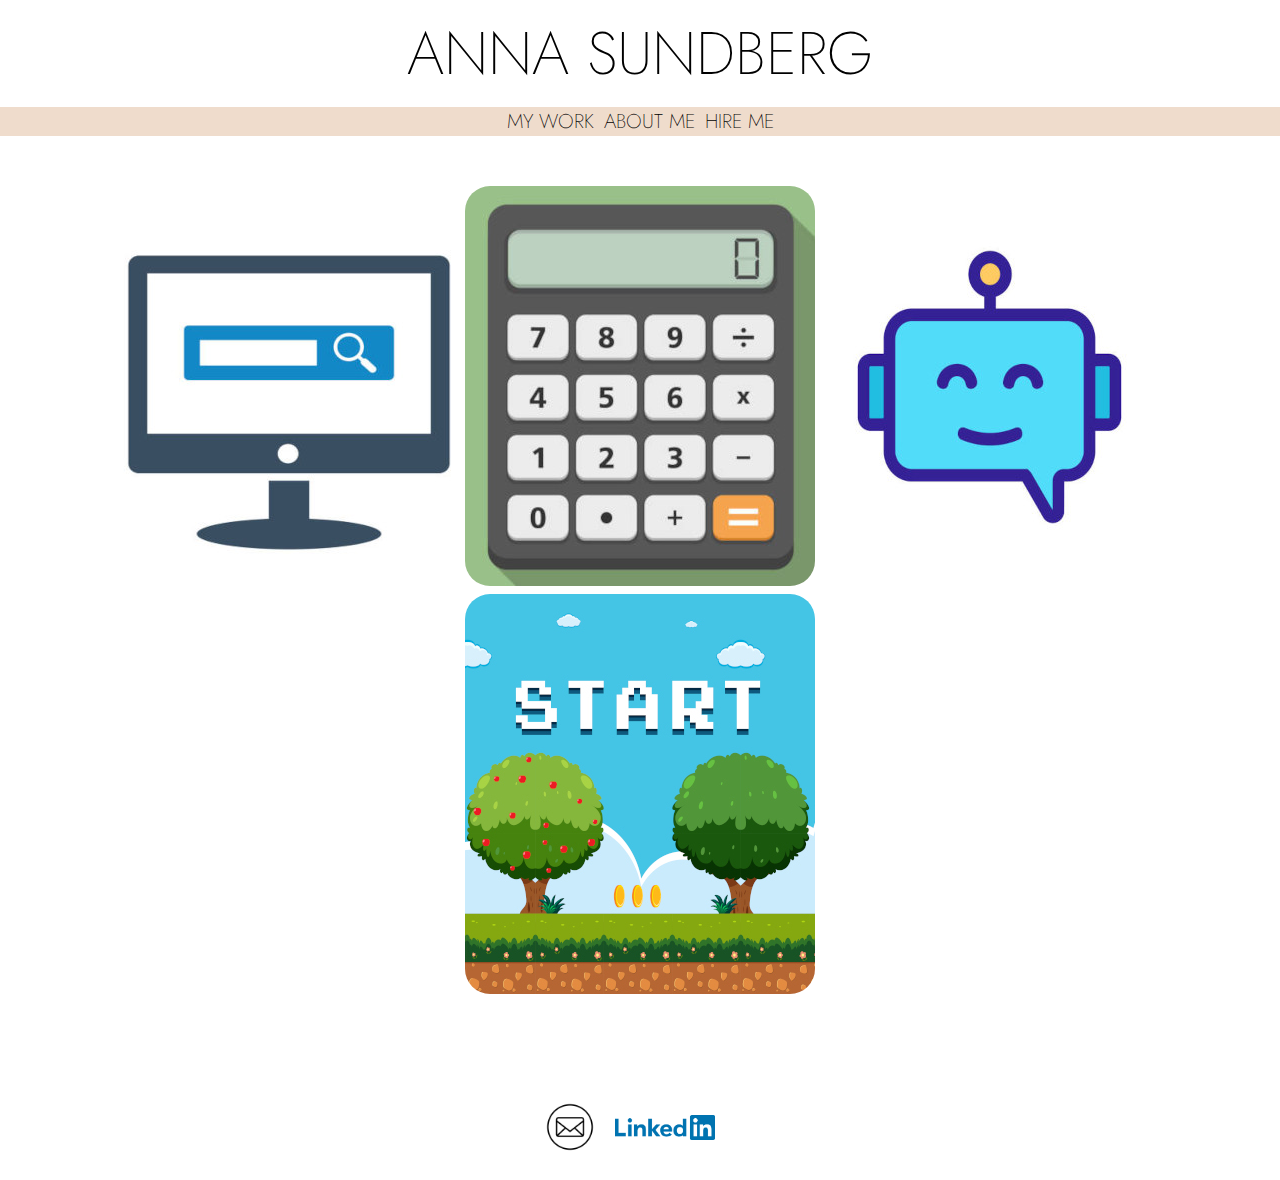
<file: index.html>
<!DOCTYPE html>
<html lang="en">
<head>
    <meta charset="UTF-8">
    <meta http-equiv="X-UA-Compatible" content="IE=edge">
    <meta name="viewport" content="width=device-width, initial-scale=1.0">
    <link rel="stylesheet" href="css/styles.css">
    <link rel="preconnect" href="https://fonts.googleapis.com">
    <link rel="preconnect" href="https://fonts.gstatic.com" crossorigin>
    <link href="https://fonts.googleapis.com/css2?family=Jost:wght@200&display=swap" rel="stylesheet">
    <title>Anna Sundberg</title>
    <link rel="icon" type="favicon" href="./images/favicon.png">
</head>

<body>
    <header>
       <a class="header-a" href="index.html"><h1>ANNA SUNDBERG</h1></a>
    </header> 

    <nav>
    <div class="dropdown">
        <button class="dropbtn">MY WORK</button>
        <div class="dropdown-content">
          <a class="dropdown-a" href="./html/website.html">WEBSITE</a>
          <a class="dropdown-a" href="./html/calculator.html">CALCULATOR</a>
          <a class="dropdown-a" href="./html/chatbot.html">CHATBOT</a>
          <a class="dropdown-a" href="./html/game.html">GAME</a>
        </div>
      </div>
    <a href="./html/aboutme.html">ABOUT ME</a>
    <a href="./html/hireme.html">HIRE ME</a>
    </nav>

    <main class="gallery">
        <article>
            <div class="container-gallery"><a href="./html/website.html"><img src="images/index/website-start.jpeg" class="image" alt="Nature">
                <div class="text-gallery">WEBSITE</a>
            </div>
          </div>
        </article>
        <article>
            <div class="container-gallery"><a href="./html/calculator.html"><img src="images/index/calculator-start.jpeg" class="image" alt="Calculator">
                <div class="text-gallery">CALCULATOR</a>
                </div>
            </div>
        </article>
        <article>
            <div class="container-gallery"><a href="./html/chatbot.html"><img src="images/index/chat-bot-start.jpeg" class="image" alt="Nature">
                <div class="text-gallery">CHATBOT</a>
                </div>
            </div>
        </article>
        <article>
            <div class="container-gallery"><a href="./html/game.html"><img src="images/index/game-start.jpg" class="image" alt="Nature">
                <div class="text-gallery">GAME</a>
                </div>
            </div>
        </article>
    </main>

    <footer>
        <a class="mailto" href="mailto:annasundberg95@gmail.com">
            <img src="./images/emailicon.png" alt="email" width="50">
            </a>
        <a class="linkedin" href="https://www.linkedin.com/in/anna-sundberg-86794024a/" target=”_blank”>
            <img src="./images/linkedin.png" alt="LinkedIn" width="100"></a>
    </footer>
</body>
</html>
</file>
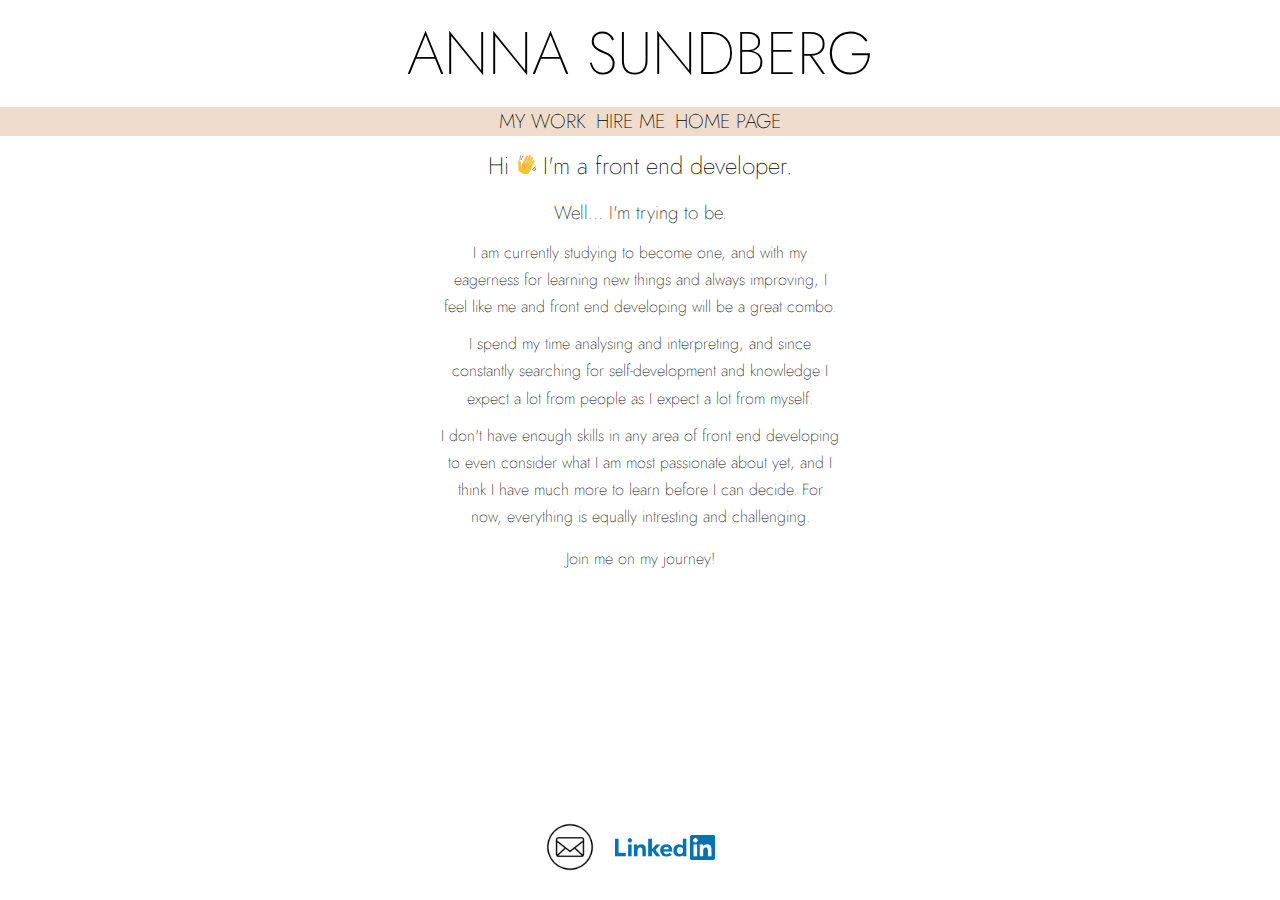
<file: html/aboutme.html>
<!DOCTYPE html>
<html lang="en">
<head>
    <meta charset="UTF-8">
    <meta http-equiv="X-UA-Compatible" content="IE=edge">
    <meta name="viewport" content="width=device-width, initial-scale=1.0">
    <link rel="stylesheet" href="../css/styles.css">
    <link rel="preconnect" href="https://fonts.googleapis.com">
    <link rel="preconnect" href="https://fonts.gstatic.com" crossorigin>
    <link href="https://fonts.googleapis.com/css2?family=Jost:wght@200&display=swap" rel="stylesheet">
    <title>About me</title>
    <link rel="icon" type="favicon" href="../images/favicon.png">
</head>
<body>
    <header>
        <a class="header-a" href="../index.html"><h1>ANNA SUNDBERG</h1></a>
     </header> 

    <nav class="nav-about-me">
        <div class="dropdown">
            <button class="dropbtn">MY WORK</button>
            <div class="dropdown-content">
                <a class="dropdown-a" href="../html/website.html">WEBSITE</a>
                <a class="dropdown-a" href="../html/calculator.html">CALCULATOR</a>
                <a class="dropdown-a" href="../html/chatbot.html">CHATBOT</a>
                <a class="dropdown-a" href="../html/game.html">GAME</a>
            </div>
          </div>
        <a href="./hireme.html">HIRE ME</a>
        <a href="../index.html">HOME PAGE</a>
    </nav>

    <article class="about-me-article">
        <div class="about-me">
            <h2>Hi <img src="../images/aboutme/waving-hand.png" width="20">  I'm a front end developer.</h2>
            <h3>Well... I'm trying to be.</h3>

            <p class="p-a">I am currently studying to become one, and with my eagerness for learning new things and always improving, I feel like me and front end developing will be a great combo.</p>

            <p class="p-b">I spend my time analysing and interpreting, and since constantly searching for self-development and knowledge I expect a lot from people as I expect a lot from myself. </p>

            <p class="p-c">I don't have enough skills in any area of front end developing to even consider what I am most passionate about yet, and I think I have much more to learn before I can decide. For now, everything is equally intresting and challenging.</p> 

            <p class="p-d">Join me on my journey!</p>

        </div>

    </article>

    <footer class="footer-about-me">
        <a class="mailto" href="mailto:annasundberg95@gmail.com">
            <img src="../images/emailicon.png" alt="email" width="50">
            </a>
        <a class="linkedin" href="https://www.linkedin.com/in/anna-sundberg-86794024a/" target=”_blank”>
            <img src="../images/linkedin.png" alt="LinkedIn" width="100"></a>
    </footer>
</body>
</html>
</file>
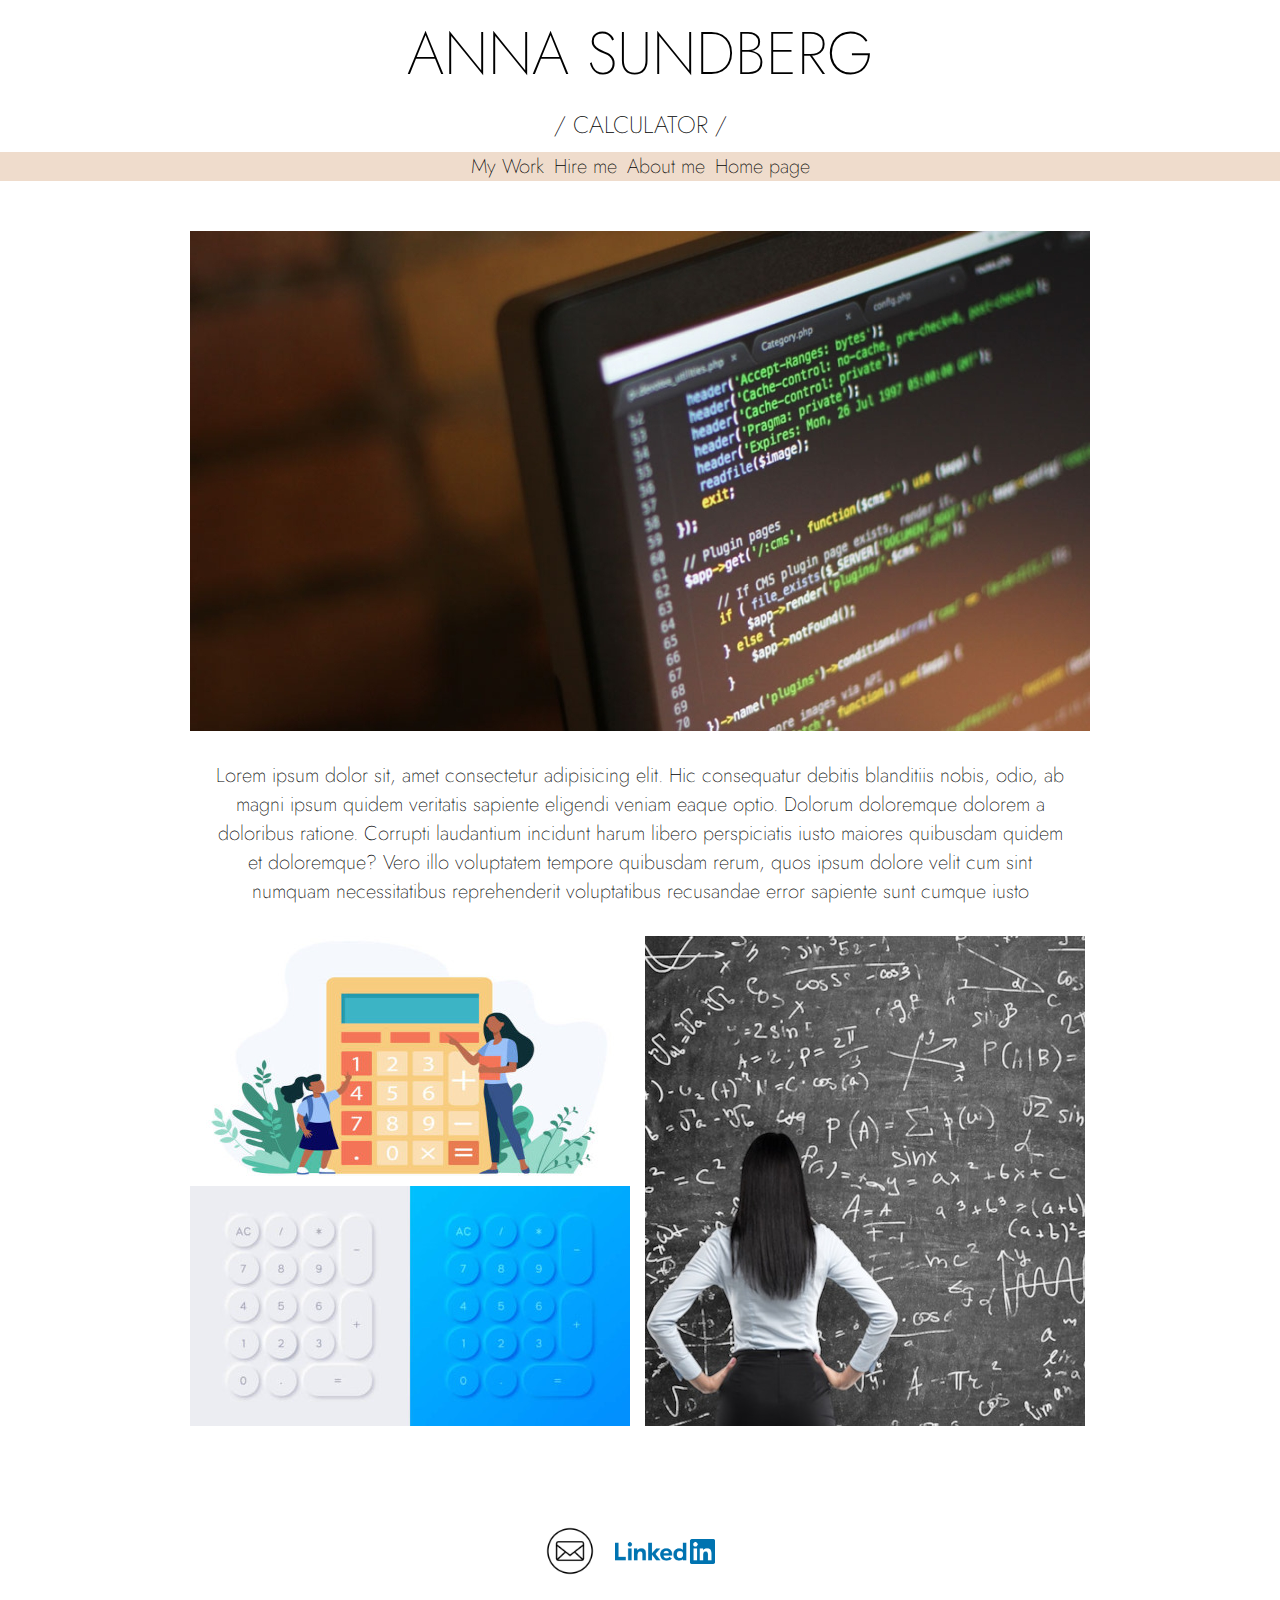
<file: html/calculator.html>
<!DOCTYPE html>
<html lang="en">
<head>
    <meta charset="UTF-8">
    <meta http-equiv="X-UA-Compatible" content="IE=edge">
    <meta name="viewport" content="width=device-width, initial-scale=1.0">
    <link rel="stylesheet" href="../css/styles.css">
    <link rel="preconnect" href="https://fonts.googleapis.com">
    <link rel="preconnect" href="https://fonts.gstatic.com" crossorigin>
    <link href="https://fonts.googleapis.com/css2?family=Jost:wght@200&display=swap" rel="stylesheet">

    <title>Anna Sundberg - Calculator</title>

</head>
<body>
    <header>
        <a class="header-a" href="../index.html"><h1>ANNA SUNDBERG</h1></a>
     </header> 
    <h2>/ CALCULATOR /</h2>
    <nav>
        <div class="dropdown">
            <button class="dropbtn">My Work</button>
            <div class="dropdown-content">
                <a class="dropdown-a" href="../html/website.html">WEBSITE</a>
                <a class="dropdown-a" href="../html/calculator.html">CALCULATOR</a>
                <a class="dropdown-a" href="../html/chatbot.html">CHATBOT</a>
                <a class="dropdown-a" href="../html/game.html">GAME</a>
            </div>
          </div>
        <a href="./hireme.html">Hire me</a>
        <a href="./aboutme.html">About me</a>
        <a href="../index.html">Home page</a>
    </nav>

    <main class="project-container">

        <div class="img-lg"><img src="../images/calculator/calc-lg.jpg" alt="Coding Calculator"></div>
        <div class="project-description">Lorem ipsum dolor sit, amet consectetur adipisicing elit. Hic consequatur debitis blanditiis nobis, odio, ab magni ipsum quidem veritatis sapiente eligendi veniam eaque optio. Dolorum doloremque dolorem a doloribus ratione. Corrupti laudantium incidunt harum libero perspiciatis iusto maiores quibusdam quidem et doloremque? Vero illo voluptatem tempore quibusdam rerum, quos ipsum dolore velit cum sint numquam necessitatibus reprehenderit voluptatibus recusandae error sapiente sunt cumque iusto</div>
        <div class="img-md"><img src="../images/calculator/calc-md.jpeg" alt="Calculating on Blackboard"></div>
        <div class="img-sm-one"><img src="../images/calculator/calc-sm-1.jpeg" alt="Calculator Illustration"></div>
        <div class="img-sm-two"><img src="../images/calculator/calc-sm-2.jpeg" alt="Different layout on calculator keypad"></div>
    
    </main>

    <footer>
        <a class="mailto" href="mailto:annasundberg95@gmail.com">
            <img src="../images/emailicon.png" alt="email" width="50"></a>
        <a class="linkedin" href="https://www.linkedin.com/in/anna-sundberg-86794024a/" target=”_blank”>
            <img src="../images/linkedin.png" alt="LinkedIn" width="100"></a>
    </footer>
</body>
</html>
</file>
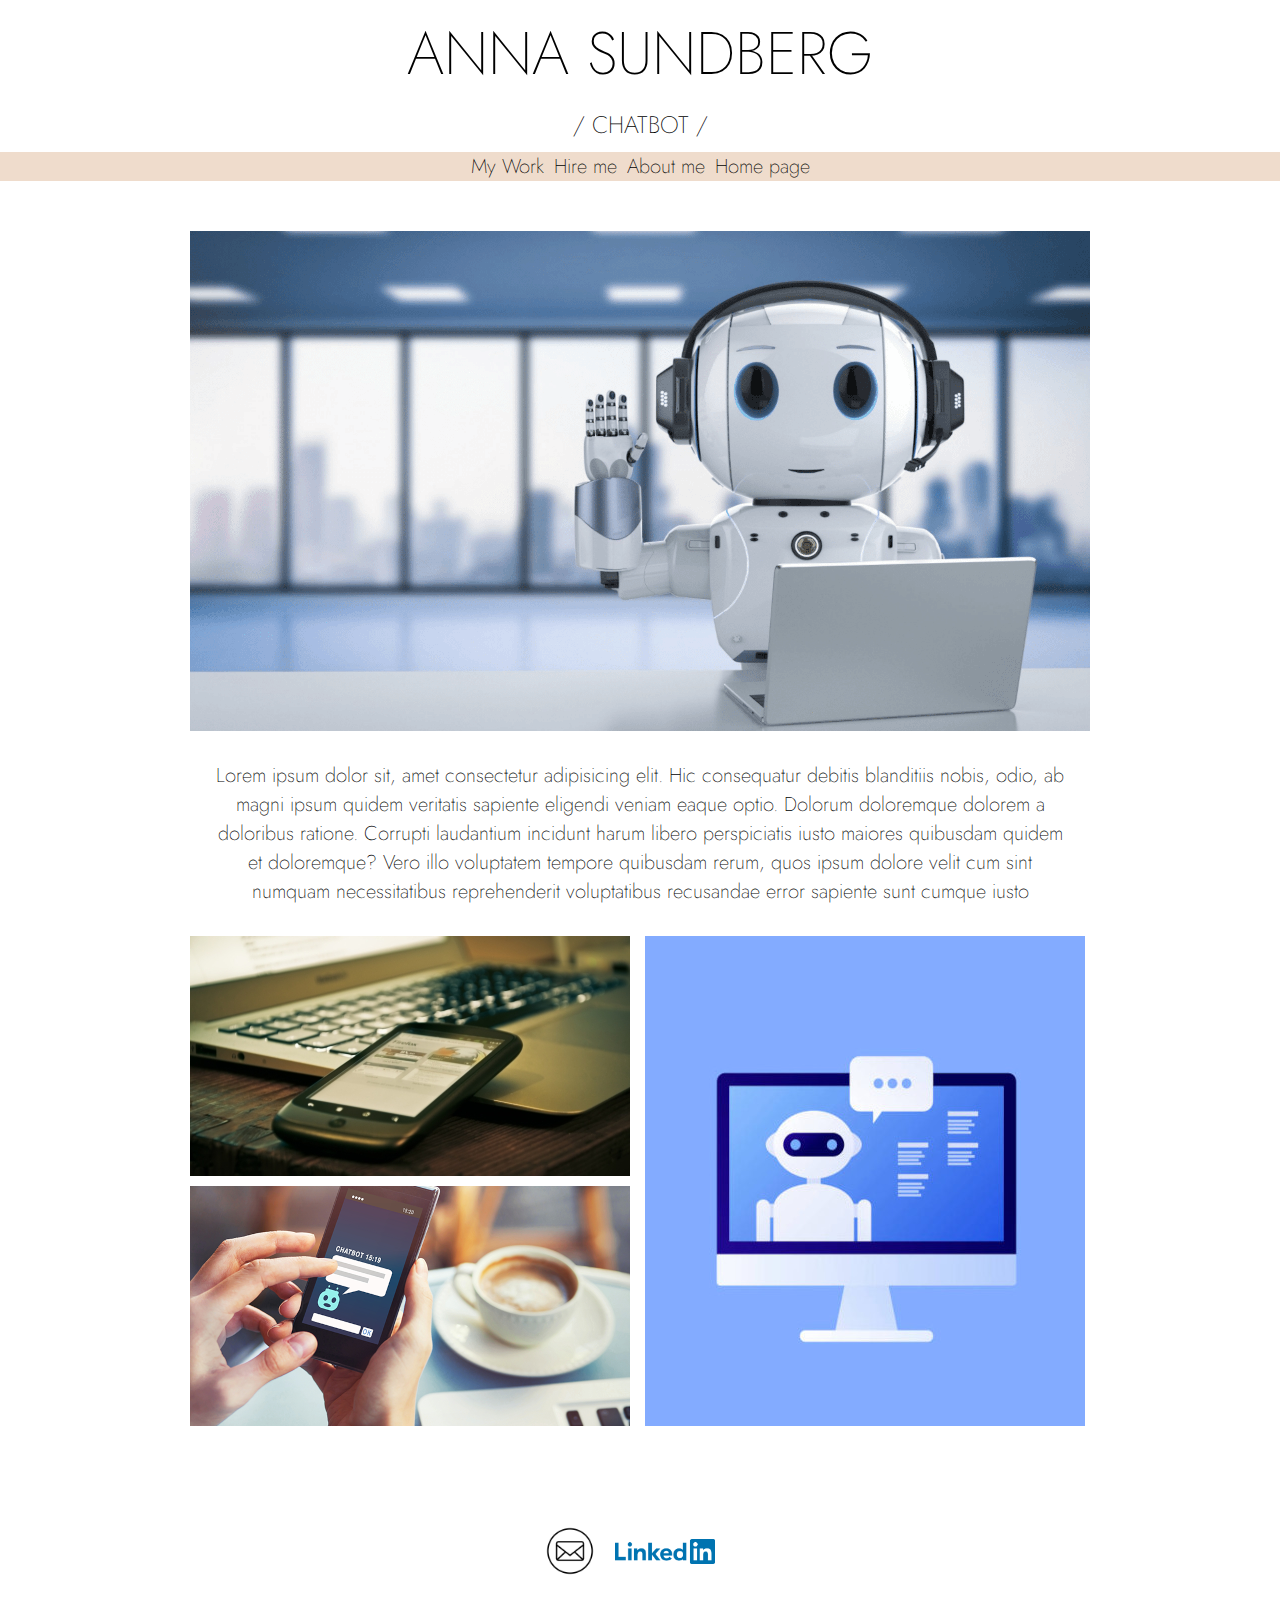
<file: html/chatbot.html>
<!DOCTYPE html>
<html lang="en">
<head>
    <meta charset="UTF-8">
    <meta http-equiv="X-UA-Compatible" content="IE=edge">
    <meta name="viewport" content="width=device-width, initial-scale=1.0">
    <link rel="stylesheet" href="../css/styles.css">
    <link rel="preconnect" href="https://fonts.googleapis.com">
    <link rel="preconnect" href="https://fonts.gstatic.com" crossorigin>
    <link href="https://fonts.googleapis.com/css2?family=Jost:wght@200&display=swap" rel="stylesheet">
   
    <title>Anna Sundberg - Chatbot</title>
</head>
<body>
    <header>
        <a class="header-a" href="../index.html"><h1>ANNA SUNDBERG</h1></a>
     </header> 
    <h2>/ CHATBOT /</h2>
    <nav>
        <div class="dropdown">
            <button class="dropbtn">My Work</button>
            <div class="dropdown-content">
                <a class="dropdown-a" href="../html/website.html">WEBSITE</a>
                <a class="dropdown-a" href="../html/calculator.html">CALCULATOR</a>
                <a class="dropdown-a" href="../html/chatbot.html">CHATBOT</a>
                <a class="dropdown-a" href="../html/game.html">GAME</a>
            </div>
          </div>
        <a href="./hireme.html">Hire me</a>
        <a href="./aboutme.html">About me</a>
        <a href="../index.html">Home page</a>
    </nav>

    <main class="project-container">

        <div class="img-lg"><img src="../images/chatbot/chatbot-lg.png" alt="Coding Chatbot"></div>
        <div class="project-description">Lorem ipsum dolor sit, amet consectetur adipisicing elit. Hic consequatur debitis blanditiis nobis, odio, ab magni ipsum quidem veritatis sapiente eligendi veniam eaque optio. Dolorum doloremque dolorem a doloribus ratione. Corrupti laudantium incidunt harum libero perspiciatis iusto maiores quibusdam quidem et doloremque? Vero illo voluptatem tempore quibusdam rerum, quos ipsum dolore velit cum sint numquam necessitatibus reprehenderit voluptatibus recusandae error sapiente sunt cumque iusto</div>
        <div class="img-md"><img src="../images/chatbot/chatbot-md.jpeg" alt="Illustration Chatbot Desktop"></div>
        <div class="img-sm-one"><img src="../images/chatbot/chatbot-sm-1.jpg" alt="Mobile Device Chatbot"></div>
        <div class="img-sm-two"><img src="../images/chatbot/chatbot-sm-2.png" alt="Chatbot Chat on Mobile Device"></div>
        
    </main>

    <footer>
        <a class="mailto" href="mailto:annasundberg95@gmail.com">
            <img src="../images/emailicon.png" alt="email" width="50">
            </a>
        <a class="linkedin" href="https://www.linkedin.com/in/anna-sundberg-86794024a/" target=”_blank”>
            <img src="../images/linkedin.png" alt="LinkedIn" width="100"></a>
    </footer>
</body>
</html>
</file>
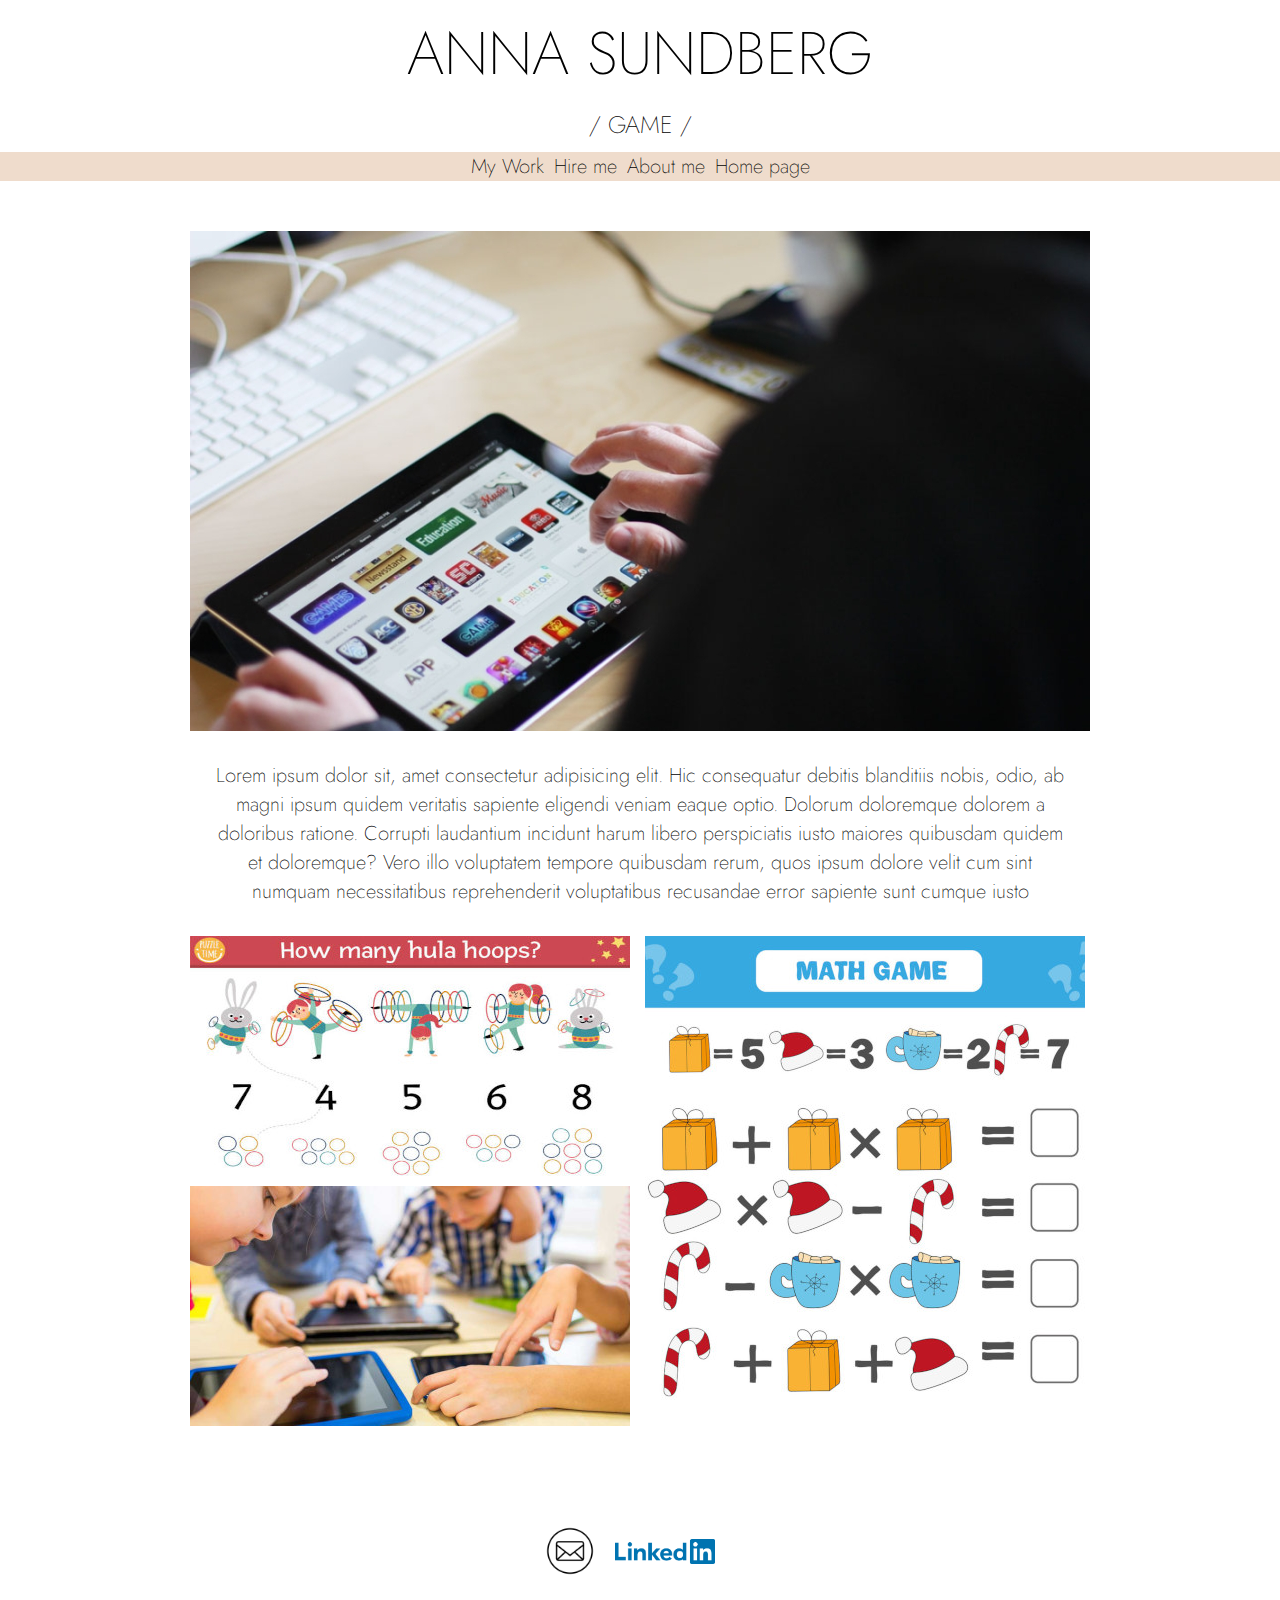
<file: html/game.html>
<!DOCTYPE html>
<html lang="en">
<head>
    <meta charset="UTF-8">
    <meta http-equiv="X-UA-Compatible" content="IE=edge">
    <meta name="viewport" content="width=device-width, initial-scale=1.0">
    <link rel="stylesheet" href="../css/styles.css">
    <link rel="preconnect" href="https://fonts.googleapis.com">
    <link rel="preconnect" href="https://fonts.gstatic.com" crossorigin>
    <link href="https://fonts.googleapis.com/css2?family=Jost:wght@200&display=swap" rel="stylesheet">
 
    <title>Anna Sundberg - Game</title>

</head>
<body>
    <header>
        <a class="header-a" href="../index.html"><h1>ANNA SUNDBERG</h1></a>
     </header> 
    <h2>/ GAME /</h2>
    <nav>
        <div class="dropdown">
            <button class="dropbtn">My Work</button>
            <div class="dropdown-content">
                <a class="dropdown-a" href="../html/website.html">WEBSITE</a>
                <a class="dropdown-a" href="../html/calculator.html">CALCULATOR</a>
                <a class="dropdown-a" href="../html/chatbot.html">CHATBOT</a>
                <a class="dropdown-a" href="../html/game.html">GAME</a>
            </div>
          </div>
        <a href="./hireme.html">Hire me</a>
        <a href="./aboutme.html">About me</a>
        <a href="../index.html">Home page</a>
    </nav>

    <main class="project-container">

        <div class="img-lg"><img src="../images/game/game-lg.jpg" alt="Game in App Store"></div>
        <div class="project-description">Lorem ipsum dolor sit, amet consectetur adipisicing elit. Hic consequatur debitis blanditiis nobis, odio, ab magni ipsum quidem veritatis sapiente eligendi veniam eaque optio. Dolorum doloremque dolorem a doloribus ratione. Corrupti laudantium incidunt harum libero perspiciatis iusto maiores quibusdam quidem et doloremque? Vero illo voluptatem tempore quibusdam rerum, quos ipsum dolore velit cum sint numquam necessitatibus reprehenderit voluptatibus recusandae error sapiente sunt cumque iusto</div>
        <div class="img-md"><img src="../images/game/game-md.jpeg" alt="Math Game Christmas"></div>
        <div class="img-sm-one"><img src="../images/game/game-sm-1.jpeg" alt="Math Game Counting Hula Hoops"></div>
        <div class="img-sm-two"><img src="../images/game/game-sm-2.jpeg" alt="Kids Playing Math Game"></div>
        
    </main>

    <footer>
        <a class="mailto" href="mailto:annasundberg95@gmail.com">
            <img src="../images/emailicon.png" alt="email" width="50"></a>
        <a class="linkedin" href="https://www.linkedin.com/in/anna-sundberg-86794024a/" target=”_blank”>
            <img src="../images/linkedin.png" alt="LinkedIn" width="100"></a>
    </footer>
</body>
</html>
</file>
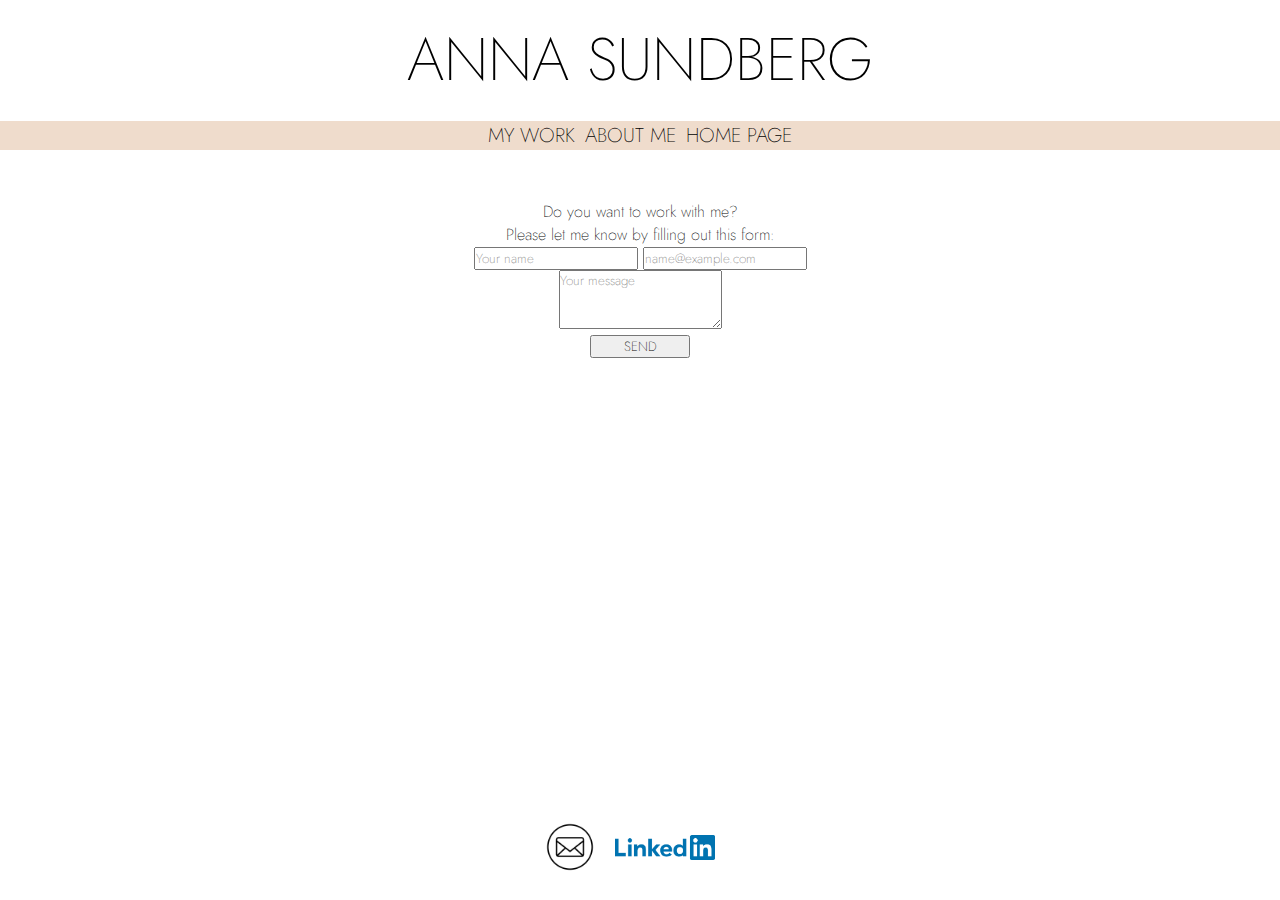
<file: html/hireme.html>
<!DOCTYPE html>
<html lang="en">
<head>
    <meta charset="UTF-8">
    <meta http-equiv="X-UA-Compatible" content="IE=edge">
    <meta name="viewport" content="width=device-width, initial-scale=1.0">
    <link rel="stylesheet" href="../css/styles.css">
    <link rel="preconnect" href="https://fonts.googleapis.com">
<link rel="preconnect" href="https://fonts.gstatic.com" crossorigin>
<link href="https://fonts.googleapis.com/css2?family=Jost:wght@200&display=swap" rel="stylesheet">
<!-- CSS only -->
<link href="https://cdn.jsdelivr.net/npm/bootstrap@5.2.1/dist/css/bootstrap.min.css" rel="stylesheet" integrity="sha384-iYQeCzEYFbKjA/T2uDLTpkwGzCiq6soy8tYaI1GyVh/UjpbCx/TYkiZhlZB6+fzT" crossorigin="anonymous">
<title>Hire Me</title>
</head>
<body class="hire-me-body">
    <header>
        <a class="header-a text-black text-decoration-none" href="../index.html"> <h1 class="header-hire-me">ANNA SUNDBERG</h1></a>
    </header>

    <nav>
        <div class="dropdown">
            <button class="dropbtn">MY WORK</button>
            <div class="dropdown-content">
                <a class="dropdown-a" href="../html/website.html">WEBSITE</a>
                <a class="dropdown-a" href="../html/calculator.html">CALCULATOR</a>
                <a class="dropdown-a" href="../html/chatbot.html">CHATBOT</a>
                <a class="dropdown-a" href="../html/game.html">GAME</a>
            </div>
          </div>
        <a class="text-black text-decoration-none" href="./aboutme.html">ABOUT ME</a>
        <a class="text-black text-decoration-none" href="../index.html">HOME PAGE</a>
    </nav>

        <p class="hire-me">Do you want to work with me?</p>
        <p>Please let me know by filling out this form:</p>

    <form> 
    <div class="mb-3">
        <label for="exampleFormControlInput1" class="form-label"></label>
        <input type="text" class="form-control" placeholder="Your name">
        <label for="exampleFormControlInput1" class="form-label"></label>
        <input type="email" class="form-control" id="exampleFormControlInput1" placeholder="name@example.com">
      </div>
      <div class="mb-3">
        <label for="exampleFormControlTextarea1" class="form-label"></label>
        <textarea class="form-control" id="exampleFormControlTextarea1" rows="3" placeholder="Your message"></textarea>
      </div>
      <button type="submit" class="btn btn-outline-dark">SEND</button>
    </form>
    
    <footer class="footer-hire-me">
        <a class="mailto" href="mailto:annasundberg95@gmail.com">
            <img src="../images/emailicon.png" alt="email" width="50">
            </a>
        <a class="linkedin text-decoration-none" href="https://www.linkedin.com/in/anna-sundberg-86794024a/" target=”_blank”>
            <img src="../images/linkedin.png" alt="LinkedIn" width="100"></a>
    </footer>

</body>
</html>
</file>
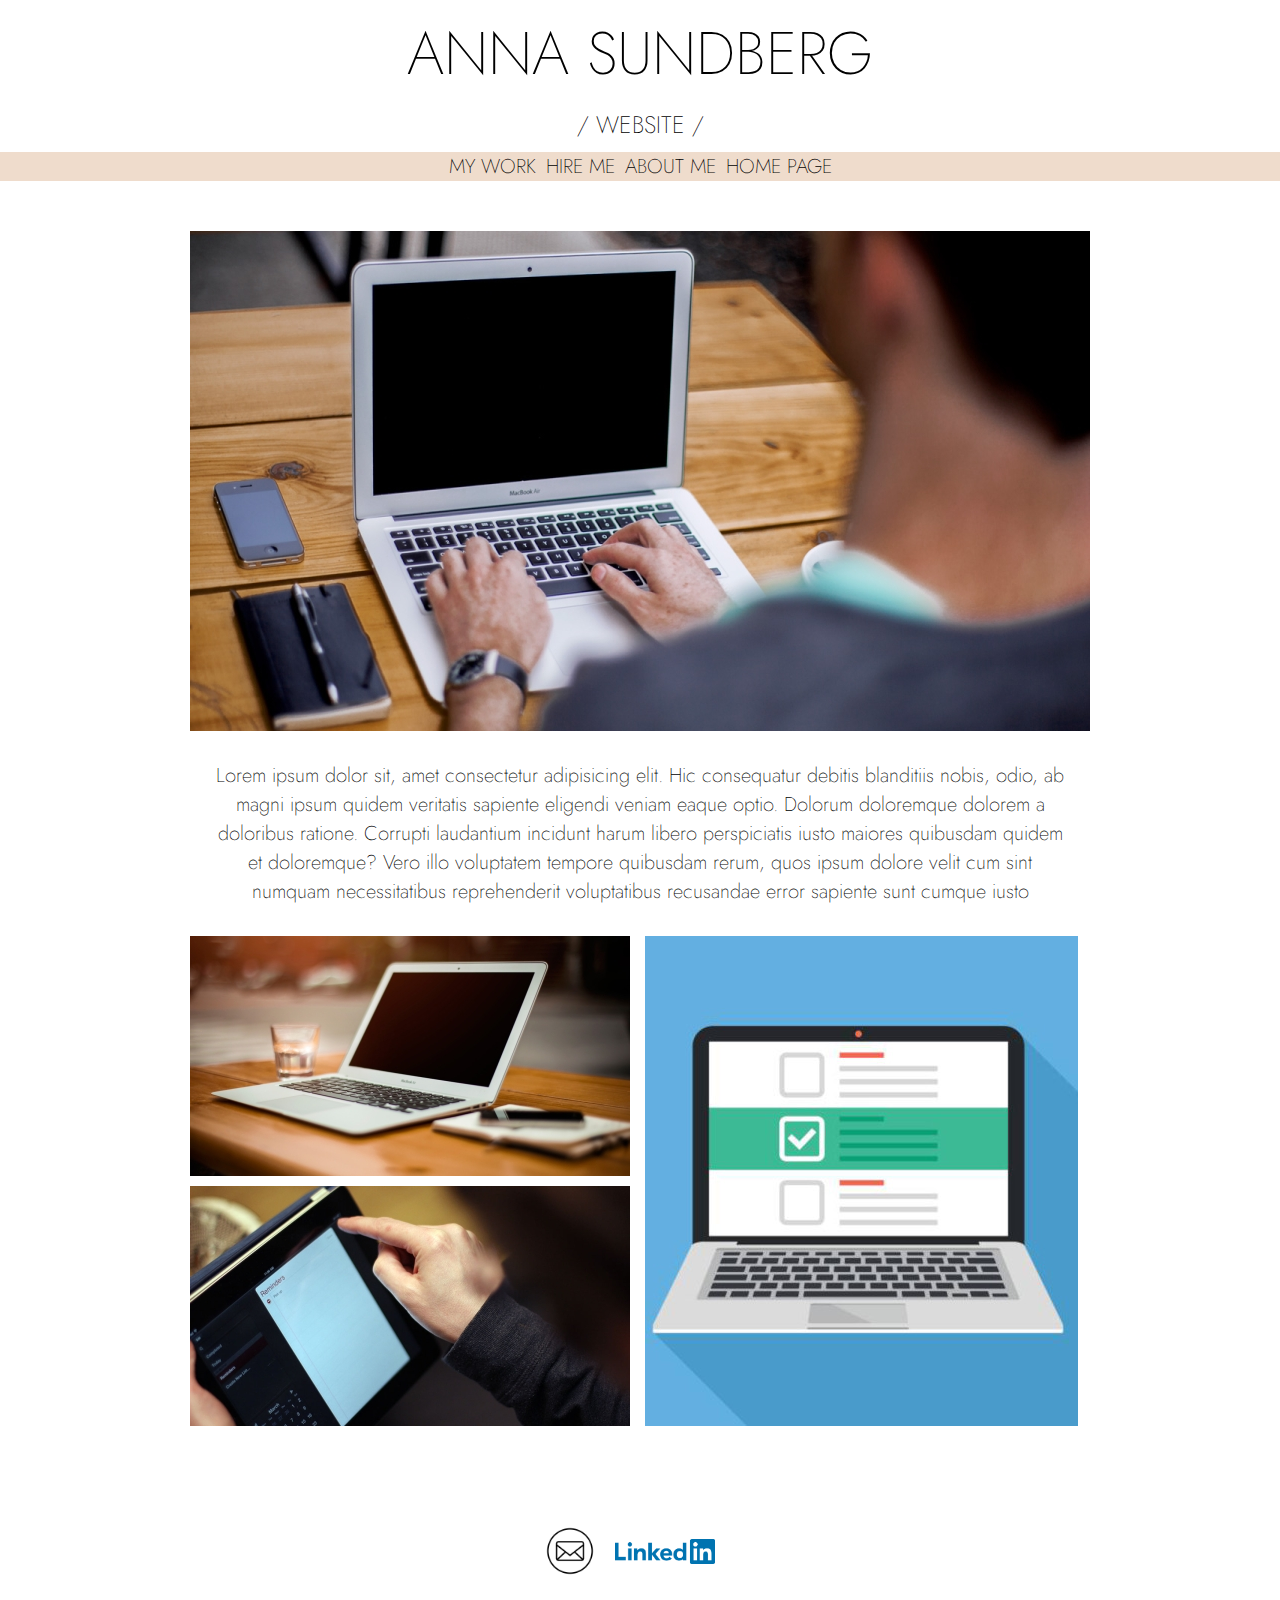
<file: html/website.html>
<!DOCTYPE html>
<html lang="en">
<head>
    <meta charset="UTF-8">
    <meta http-equiv="X-UA-Compatible" content="IE=edge">
    <meta name="viewport" content="width=device-width, initial-scale=1.0">
    <link rel="stylesheet" href="../css/styles.css">
    <link rel="preconnect" href="https://fonts.googleapis.com">
    <link rel="preconnect" href="https://fonts.gstatic.com" crossorigin>
    <link href="https://fonts.googleapis.com/css2?family=Jost:wght@200&display=swap" rel="stylesheet">
    
    <title>Anna Sundberg - Website</title>

</head>
<body>
    <header>
        <a class="header-a" href="../index.html"><h1>ANNA SUNDBERG</h1></a>
     </header> 
    <h2>/ WEBSITE /</h2>
    <nav>
        <div class="dropdown">
            <button class="dropbtn">MY WORK</button>
            <div class="dropdown-content">
                <a class="dropdown-a" href="../html/website.html">WEBSITE</a>
                <a class="dropdown-a" href="../html/calculator.html">CALCULATOR</a>
                <a class="dropdown-a" href="../html/chatbot.html">CHATBOT</a>
                <a class="dropdown-a" href="../html/game.html">GAME</a>
            </div>
          </div>
        <a href="./hireme.html">HIRE ME</a>
        <a href="./aboutme.html">ABOUT ME</a>
        <a href="../index.html">HOME PAGE</a>
    </nav>

<main class="project-container">

    <div class="img-lg"><img src="../images/website/website-lg.jpg" alt="Man on computer"></div>
    <div class="project-description">Lorem ipsum dolor sit, amet consectetur adipisicing elit. Hic consequatur debitis blanditiis nobis, odio, ab magni ipsum quidem veritatis sapiente eligendi veniam eaque optio. Dolorum doloremque dolorem a doloribus ratione. Corrupti laudantium incidunt harum libero perspiciatis iusto maiores quibusdam quidem et doloremque? Vero illo voluptatem tempore quibusdam rerum, quos ipsum dolore velit cum sint numquam necessitatibus reprehenderit voluptatibus recusandae error sapiente sunt cumque iusto</div>
    <div class="img-md"><img src="../images/website/website-md.jpeg" alt="Website illustration"></div>
    <div class="img-sm-one"><img src="../images/website/website-sm-1.jpg" alt="Laptop"></div>
    <div class="img-sm-two"><img src="../images/website/website-sm-2.jpg" alt="Ipad"></div>
    

</main>

    <footer>
        <a class="mailto" href="mailto:annasundberg95@gmail.com">
            <img src="../images/emailicon.png" alt="email" width="50">
            </a>
        <a class="linkedin" href="https://www.linkedin.com/in/anna-sundberg-86794024a/" target=”_blank”>
            <img src="../images/linkedin.png" alt="LinkedIn" width="100"></a>
    </footer>
</body>
</html>
</file>
<file: css/styles.css>
*{
    box-sizing: border-box;
    margin: 0;
    padding: 0;
    font-family: 'Jost', sans-serif;
    font-weight: 200;
}

/* INDEX */

header{
    font-size: 19px;
    text-align: center;
    margin: 10px;
}

h2{
    text-align: center;
    margin: 10px;
}

nav{
    display: flex;
    justify-content: center;
    gap: 10px;
    text-align: center;
    margin-bottom: 50px;
    background-color: #Efdccc;
}

a{
    font-size: 18px;
    color: black;
    text-decoration: none;
}

main{
    display: flex;
    flex-flow: row wrap;
    justify-content: center;
}

main article{
    flex-basis: 22%;
    text-align: center;
    margin: 5;
}

.container-gallery {
    position: relative;
    text-align: center;
    color: white;
}

.image {
    opacity: 1;
    transition: .5s ease;
    backface-visibility: hidden;
    border-radius: 25px;
}

.container-gallery:hover .image {
    opacity: 0.3;
}

.text-gallery {
    position: absolute;
    top: 50%;
    left: 50%;
    transform: translate(-50%, -50%);
    opacity: 0;
}

.container-gallery:hover .text-gallery {
    transition: .5s ease;
    opacity: 1;
}

footer{
    text-align: center;
    margin-top: 100px;
    margin-bottom: 20px;
    display: flex;
    align-items: center;
    justify-content: center;
}

footer a{
    margin-right: 20px;
}

.mailto img{
    border-radius: 100%;
}

/* Dropdown links in navbar */

.dropbtn {
    background-color: transparent;
    color: black;
    font-size: 18px;
    border: none;
}
  
.dropdown {
    position: relative;
    display: inline-block;
}
  
.dropdown-content {
    display: none;
    position: absolute;
    background-color: #f1f1f1;
    width: auto;
    z-index: 1;
    border-radius: 30px;
    margin-top: 2px;
    transform: translateX(-5%);
}
  
.dropdown-content a {
    color: black;
    padding: 12px;
    text-decoration: none;
    display: block;
    text-align: center;
    font-size: 15px;
    border-radius: 25px;
}

.dropdown-content a:hover {
    background-color: #ddd;
}

.dropdown:hover .dropdown-content {
    display: flex;
}

/* HIRE ME */

header .header-a .header-hire-me{
    font-size: 2em;
    margin: 10px;
}

p{
    text-align: center;
}

form{
    display: flex;
    flex-flow: column nowrap;
    text-align: center;
    justify-content: center;
    width: 80%;
    margin: 0 auto;
}

.btn{
    width: 100px;
    margin: 0 auto;

}

.footer-hire-me{
    position: fixed;
    bottom: 0;
    width: 100vw;
}

/* ABOUT ME */

.nav-about-me{
    margin: 0;
}

.about-me-article{
    display: flex;
    flex-flow: row wrap;
    text-align: center;
    margin: 0 auto;
    max-width: 400px;
    line-height: 1.7;
} 

.about-me-article p{
    margin-bottom: 10px;
}

.p-a{
    margin-top: 10px;
}

.p-d{
    margin: 15px;
}

.footer-about-me{
    margin-top: 0;
    padding-top: 20px;
    bottom: 0;
    width: 100vw;
}

/* ALL PROJECTS */

.project-container{
    display: grid;
    grid-template-rows: auto auto auto auto auto;
    grid-template-columns: 100vw;
}

.project-container img{
    object-fit: contain;
    max-width: 100%;
    display: flex;
    flex-flow: column;
    justify-content: center;
    margin: 1rem auto 0;
}

.project-description{
    text-align: center;
    margin: 20px;
}

@media screen and (min-width: 720px){
    header{
        font-size: 30px;
    }

    .header-a{
        font-size: 30px;
    }

    header .header-a .header-hire-me{
        font-size: 2em;
        padding-top: 6px;
        padding-bottom: 8px;
    }

    a, .dropbtn{
        font-size: 20px;
    }

    main{
        flex-basis: auto;
        font-size: 20px;
        margin: 0 auto;
    }

    form{
        width: 500px;
    }

    .footer-about-me{
        position: fixed;
        bottom: 0;
        width: 100vw;
    }

    .project-container{
    display: grid;
    grid-template-rows: auto auto auto auto;
    grid-template-columns: 1fr 1fr;
    max-width: 900px;
    margin: 0 auto;
    gap: 10px;
    }

    .project-description{
    grid-area: 2 / 1 / 3 / 2;
    }

    .img-lg{
        grid-area: 1 / 1 / 2 / 3;
    }

    .img-md{
        grid-area: 2 / 2 / 3 / 3;
    }

    .img-sm-one{
        grid-area: 3 / 1 / 4 / 2;
    }

    .img-sm-two{
        grid-area: 3 / 2 / 4 / 3;
    }

}

@media screen and (min-width: 920px){
    .project-container{
        display: grid;
        grid-template-rows: auto auto auto auto;
        grid-template-columns: 1fr 1fr;
    }

    .project-container img{
        margin: 0;
    }

    .img-lg{
        grid-area: 1 / 1 / 2 / 3;
    }

    .project-description{
        grid-area: 2 / 1 / 3 / 3;
    }

    .img-md{
        grid-area: 3 / 2 / 5 / 3;
    }

    .img-sm-one{
        grid-area: 3 / 1 / 4 / 2;
    }

    .img-sm-two{
        grid-area: 4 / 1 / 5 / 2;
    }
}
</file>
